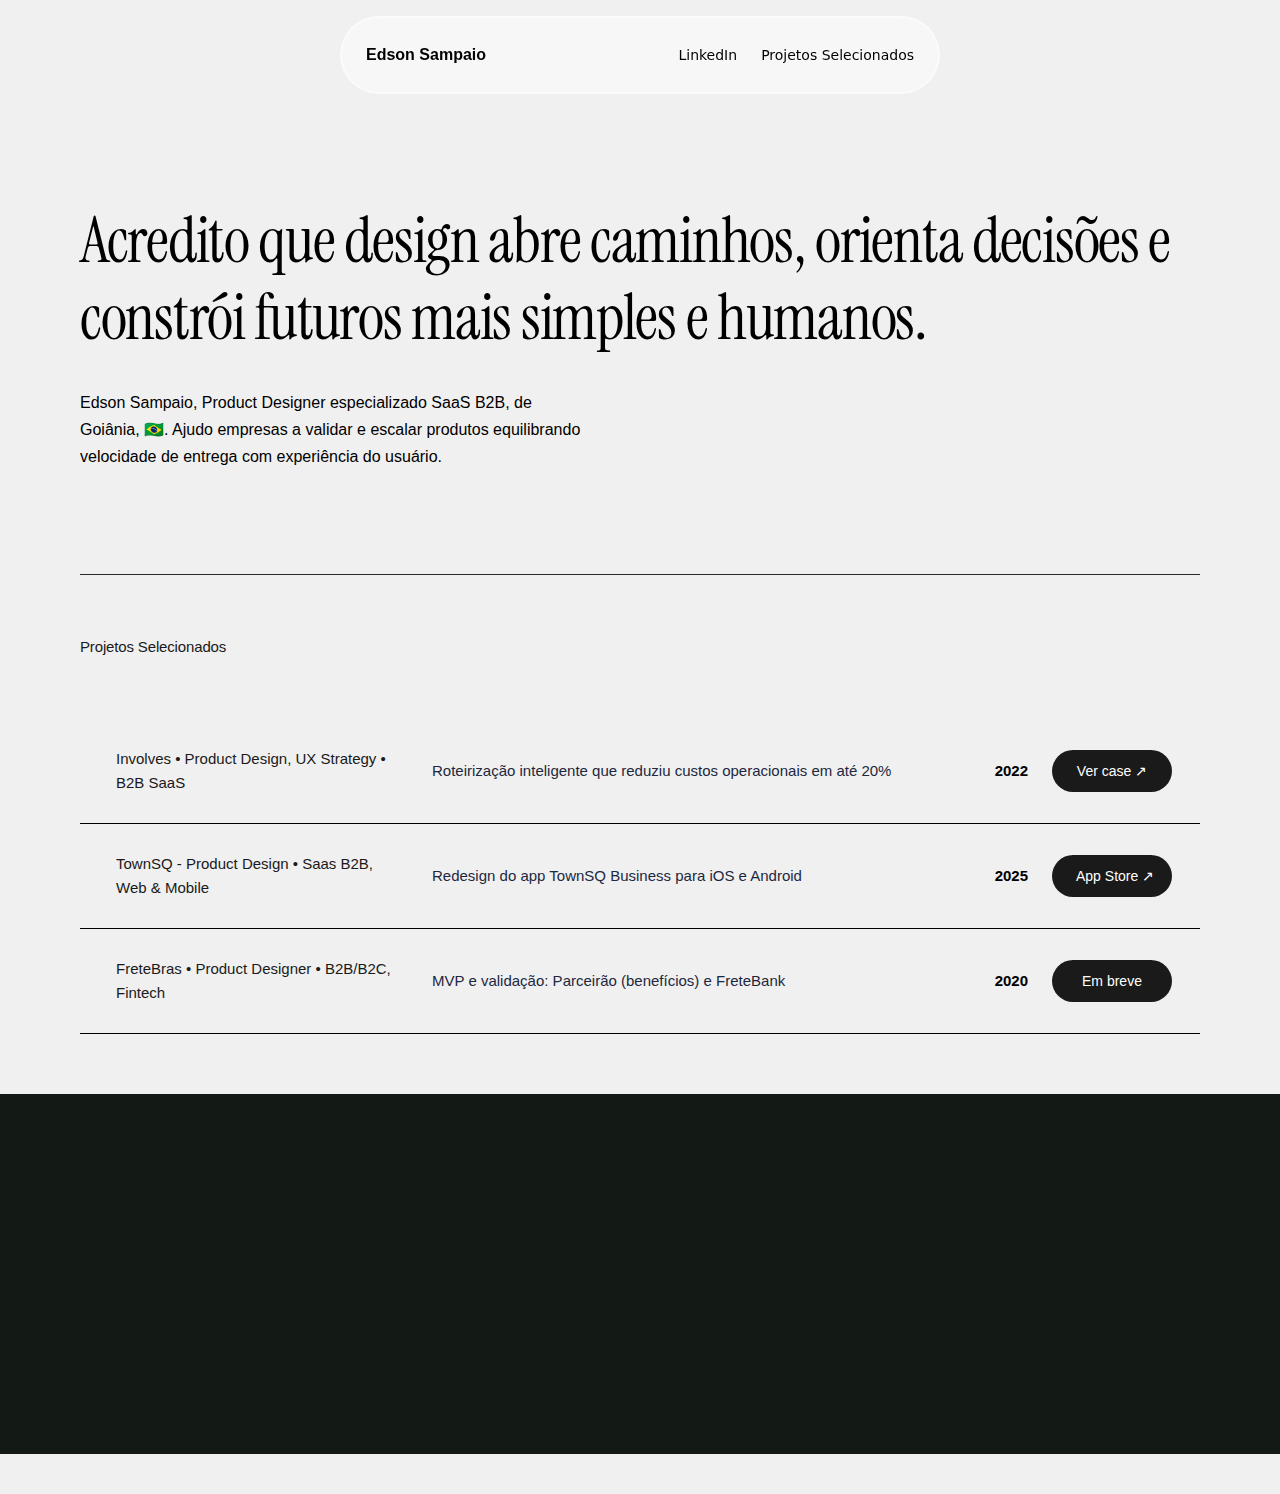
<file: index.html>
<!DOCTYPE html>
<html lang="en">
<head>
    <meta charset="UTF-8">
    <meta name="viewport" content="width=device-width, initial-scale=1.0">
    <title>Edson Sampaio — Product Designer</title>
    <link rel="stylesheet" href="styles.css">
    <link rel="preconnect" href="https://fonts.googleapis.com">
    <link rel="preconnect" href="https://fonts.gstatic.com" crossorigin>
    <link href="https://fonts.googleapis.com/css2?family=Instrument+Serif:ital@0;1&display=swap" rel="stylesheet">
</head>
<body>
    <!-- Navbar -->
    <nav class="navbar">
        <!-- Desktop Navbar -->
        <div class="navbar-desktop">
            <a href="index.html" class="navbar-logo">Edson Sampaio</a>
            <div class="navbar-links">
                <a href="https://www.linkedin.com/in/edsongra/" class="navbar-link" target="_blank" rel="noopener noreferrer">LinkedIn</a>
                <a href="#selected-work" class="navbar-link">Projetos Selecionados</a>
            </div>
        </div>

        <!-- Mobile Navbar -->
        <div class="navbar-mobile">
            <div class="navbar-mobile-header">
                <a href="index.html" class="navbar-logo">Edson Sampaio</a>
                <button class="navbar-toggle" aria-label="Toggle menu" onclick="toggleMobileMenu()">
                    <div class="navbar-toggle-icon">
                        <span></span>
                        <span></span>
                        <span></span>
                    </div>
                </button>
            </div>
            <div class="navbar-mobile-menu" id="mobileMenu">
                <a href="https://www.linkedin.com/in/edsongra/" class="navbar-mobile-link" target="_blank" rel="noopener noreferrer">LinkedIn</a>
                <a href="#selected-work" class="navbar-mobile-link">Projetos Selecionados</a>
            </div>
        </div>
    </nav>

    <main class="main-content">
    <div class="container">
        <!-- Hero Section -->
        <section class="hero">
            <h1 class="hero-title">
                Acredito que design abre caminhos, orienta decisões e constrói futuros mais simples e humanos.
            </h1>
            <p class="hero-subtitle">
                Edson Sampaio, Product Designer especializado SaaS B2B, de Goiânia, 🇧🇷. Ajudo empresas a validar e escalar produtos equilibrando velocidade de entrega com experiência do usuário.
            </p>
        </section>

        <!-- Selected Work Section -->
        <section class="selected-work" id="selected-work">
            <div class="work-header">
                <h2 class="work-title">Projetos Selecionados</h2>
            </div>

            <div class="work-list">
                <div class="work-item">
                    <div class="work-type">Involves • Product Design, UX Strategy • B2B SaaS</div>
                    <div class="work-description">Roteirização inteligente que reduziu custos operacionais em até 20%</div>
                    <div class="work-year">2022</div>
                    <a href="case-study.html" class="work-button">Ver case ↗</a>
                </div>

                <div class="work-item">
                    <div class="work-type"> TownSQ - Product Design • Saas B2B, Web & Mobile</div>
                    <div class="work-description">Redesign do app TownSQ Business para iOS e Android</div>
                    <div class="work-year">2025</div>
                    <a href="https://apps.apple.com/br/app/townsq-business/id1480566626" class="work-button">App Store ↗ </a>
                </div>

                <div class="work-item">
                    <div class="work-type">FreteBras  •  Product Designer • B2B/B2C, Fintech</div>
                    <div class="work-description">MVP e validação: Parceirão (benefícios) e FreteBank</div>
                    <div class="work-year">2020</div>
                    <a href="https://drive.google.com/file/d/104h_PU1BgoxPuJplz_xXRJDaicyJHACC/view?usp=sharing" class="work-button">Em breve</a>
                </div>

                </div>
            </div>

            <!-- <div class="work-actions">
                <button class="see-more-button">See More</button>
            </div> -->
        </section>
    </div>
    </main>

    <!-- Footer Spacer -->
    <div class="footer-spacer"></div>

    <!-- Footer -->
    <footer class="footer">
            <div class="footer-grid">
                <div class="footer-column">
                    <div class="footer-brand">
                        <div class="brand-name">Edson Sampaio</div>
                        <div class="brand-name">Product Designer 🇧🇷</div>
                    </div>
                </div>

              

                <div class="footer-column">
                    <h3 class="footer-title">Email</h3>
                    <p class="footer-text">
                        Open to Work <a href="mailto:edgraphixo@gmail.com" class="link">Entre em contato 🗣️</a>
                    </p>
                </div>

                <div class="footer-column">
                    <a href="https://drive.google.com/drive/folders/1j_bMhxHxJaHzHAvd8YGN8_9BZ_m5L21A?usp=sharing" class="footer-title">CV/Resume 🔗</a>
                </div>

                <div class="footer-column">
                    <div class="social-links">
                    <a href="#" class="social-link" aria-label="Instagram">
                        <svg width="20" height="20" viewBox="0 0 24 24" fill="none" stroke="currentColor" stroke-width="2">
                            <rect x="2" y="2" width="20" height="20" rx="5" ry="5"></rect>
                            <path d="M16 11.37A4 4 0 1 1 12.63 8 4 4 0 0 1 16 11.37z"></path>
                            <line x1="17.5" y1="6.5" x2="17.51" y2="6.5"></line>
                        </svg>
                    </a>
                    <a href="https://www.linkedin.com/in/edsongra/" class="social-link" aria-label="LinkedIn">
                        <svg width="20" height="20" viewBox="0 0 24 24" fill="none" stroke="currentColor" stroke-width="2">
                            <path d="M16 8a6 6 0 0 1 6 6v7h-4v-7a2 2 0 0 0-2-2 2 2 0 0 0-2 2v7h-4v-7a6 6 0 0 1 6-6z"></path>
                            <rect x="2" y="9" width="4" height="12"></rect>
                            <circle cx="4" cy="4" r="2"></circle>
                        </svg>
                    </a>
                    <a href="https://twitter.com/eeedddssoonn" class="social-link" aria-label="Twitter">
                        <svg width="20" height="20" viewBox="0 0 24 24" fill="none" stroke="currentColor" stroke-width="2">
                            <path d="M23 3a10.9 10.9 0 0 1-3.14 1.53 4.48 4.48 0 0 0-7.86 3v1A10.66 10.66 0 0 1 3 4s-4 9 5 13a11.64 11.64 0 0 1-7 2c9 5 20 0 20-11.5a4.5 4.5 0 0 0-.08-.83A7.72 7.72 0 0 0 23 3z"></path>
                        </svg>
                    </a>
                </div>
                </div>
            </div>

            <!-- Bottom Bar -->
            <div class="bottom-bar">
                <div class="copyright">
                   Feito por mim ❤️ © Atualizado em Janeiro de 2026
                </div>

                
            </div>
    </footer>

    <script>
        function toggleMobileMenu() {
            const menu = document.getElementById('mobileMenu');
            const toggle = document.querySelector('.navbar-toggle');

            menu.classList.toggle('active');
            toggle.classList.toggle('active');
        }

        // Close mobile menu when clicking on a link
        document.querySelectorAll('.navbar-mobile-link').forEach(link => {
            link.addEventListener('click', () => {
                const menu = document.getElementById('mobileMenu');
                const toggle = document.querySelector('.navbar-toggle');

                menu.classList.remove('active');
                toggle.classList.remove('active');
            });
        });
    </script>
</body>
</html>
</file>
<file: styles.css>
/* Reset and Base Styles */
* {
    margin: 0;
    padding: 0;
    box-sizing: border-box;
}



/* Color selection */
p::selection {
  background: #92c1f6ea;
  color: #000000;
}


:root {
    --bg-primary: #f0f0f0;
    --bg-secondary: #1a1a1a;
    --bg-transparent: transparent;
    --text-primary: #000000;
    --text-secondary: #a0a0a0;
    --text-muted: #666666;
    --border-color: #2a2a2a;
    --accent: #ffffff;

    /* Gradient Backgrounds */
    --bg-gradient-1: radial-gradient(100% 100% at 85% 30%, #ebfcff -15%, transparent),
                      radial-gradient(100% 100% at 21% 27%, #ffebfa -9%, transparent),
                      radial-gradient(100% 100% at 42% 72%, #feffe0 35%, transparent),
                      #add5ff;

    --bg-gradient-2: radial-gradient(circle,rgba(255, 255, 255, 1) 1%, rgba(225, 239, 255, 1) 53%, rgba(214, 246, 255, 1) 100%);

    /* Footer Background */
    --bg-footer: linear-gradient(180deg, #1a1a1a 0%, #0d0d0d 100%);
}

body {
    font-family: -apple-system, BlinkMacSystemFont, 'Segoe UI', Roboto, 'Helvetica Neue', Arial, sans-serif;
    background: var(--bg-primary);
    color: var(--text-primary);
    line-height: 1.6;
    -webkit-font-smoothing: antialiased;
    -moz-osx-font-smoothing: grayscale;
    margin-bottom: 40px;
    padding-top: 80px;
}

/* Navbar Styles */
.navbar {
    position: fixed;
    top: 16px;
    left: 50%;
    transform: translateX(-50%);
    z-index: 1000;
    width: calc(100% - 32px);
    max-width: 600px;
}

.navbar-desktop {
    display: none;
    align-items: center;
    justify-content: space-between;
    padding: 24px 24px;
    background: rgba(255, 255, 255, 0.496);
    backdrop-filter: blur(14px);
    -webkit-backdrop-filter: blur(24px);
    border-radius: 9999px;
    border: 2px solid rgb(255 255 255 / 40%);
}

.navbar-logo {
    font-weight: 600;
    font-size: 16px;
    color: var(--text-primary);
    text-decoration: none;
}

.navbar-links {
    display: flex;
    gap: 24px;
    align-items: center;
}

.navbar-link {
    font-size: 14px;
    color: var(--text-primary);
    text-decoration: none;
    transition: opacity 0.2s ease;
    font-family: system-ui, -apple-system, BlinkMacSystemFont, 'Segoe UI', Roboto, Oxygen, Ubuntu, Cantarell, 'Open Sans', 'Helvetica Neue', sans-serif;
    font-weight: 500;
    color:(var(--bg-secondary))
}

.navbar-link:hover {
    opacity: 0.7;
}

/* Mobile Navbar */
.navbar-mobile {
    display: flex;
    flex-direction: column;
    background-color: #ffffff3a;
    backdrop-filter: blur(24px);
    border: 1px solid #ffffff;
    -webkit-backdrop-filter: blur(24px);
    border-radius: 40px;
    overflow: hidden;
}

.navbar-mobile-header {
    display: flex;
    align-items: center;
    justify-content: space-between;
    padding: 16px 20px;
    backdrop-filter: blur(24px);
    -webkit-backdrop-filter: blur(24px);
    overflow: hidden;
}

.navbar-toggle {
    background: none;
    border: none;
    padding: 8px;
    cursor: pointer;
    display: flex;
    align-items: center;
    justify-content: center;
}

.navbar-toggle-icon {
    width: 24px;
    height: 24px;
    display: flex;
    flex-direction: column;
    justify-content: space-around;
}

.navbar-toggle-icon span {
    display: block;
    width: 100%;
    height: 2px;
    background: var(--text-primary);
    transition: all 0.3s ease;
}

.navbar-toggle.active .navbar-toggle-icon span:nth-child(1) {
    transform: rotate(45deg) translateY(8px);
}

.navbar-toggle.active .navbar-toggle-icon span:nth-child(2) {
    opacity: 0;
}

.navbar-toggle.active .navbar-toggle-icon span:nth-child(3) {
    transform: rotate(-45deg) translateY(-8px);
}

.navbar-mobile-menu {
    display: none;
    flex-direction: column;
    padding: 0 20px 20px;
    gap: 12px;
}

.navbar-mobile-menu.active {
    display: flex;
}

.navbar-mobile-link {
    padding: 12px 16px;
    font-size: 15px;
    color: var(--text-primary);
    font-weight: 500;
    text-decoration: none;
    border-radius: 12px;
    transition: background-color 0.2s ease;
}

.navbar-mobile-link:hover {
    background-color: rgba(0, 0, 0, 0.05);
}

/* Desktop Navbar - Show on larger screens */
@media (min-width: 720px) {
    .navbar-desktop {
        display: flex;
    }

    .navbar-mobile {
        display: none;
    }
}

/* Stack Cards Effect */
.main-content {
    position: relative;
    z-index: 10;
    background-color: var(--bg-primary);
    border-radius: 0 0 32px 32px;
}

.footer-spacer {
    height: 40vh;
    background-color: #131a16;
}

.container {
    max-width: 1400px;
    margin: 0 auto;
    padding: 0 80px;
}

/* Hero Section */
.hero {
    min-height: 55vh;
    display: flex;
    flex-direction: column;
    justify-content: center;
    padding: 120px 0 100px;
    border-bottom: 1px solid var(--border-color);
}

.hero-title {
    font-family: 'Instrument Serif', Georgia, serif;
    font-size: clamp(2.5rem, 5vw, 4.5rem);
    font-weight: 400;
    line-height: 1.2;
    letter-spacing: -0.02em;
    margin-bottom: 32px;
    max-width: 1100px;
}

.hero-subtitle {
    font-size: 16px;
    color: inherit;
    max-width: 600px;
    line-height: 1.7;
    max-width: 57ch;
}

.link {
    color: var(--text-primary);
    text-decoration: underline;
    text-underline-offset: 3px;
    text-decoration-thickness: 1px;
    transition: opacity 0.2s ease;
}

.link:hover {
    opacity: 0.7;
}

/* Selected Work Section */
.selected-work {
    background-color: var(--bg-transparent);
    padding: 60px 0;
    margin: 0 -80px;
}

.work-header {
    max-width: 1400px;
    margin: 0 auto;
    padding: 0 80px;
    display: grid;
    grid-template-columns: 300px 1fr;
    gap: 80px;
    margin-bottom: 60px;
    align-items: start;
}

.work-title {
    font-size: 15px;
    font-weight: 500;
    color: #1a1a1a;
    letter-spacing: -0.01em;
}

.work-subtitle {
    font-size: 15px;
    color: #737373;
    line-height: 1.6;
}

.work-list {
    max-width: 1400px;
    margin: 0 auto;
    padding: 0 80px;
}

.work-item {
    display: grid;
    grid-template-columns: 300px 1fr 100px 120px;
    gap: 24px;
    align-items: center;
    padding: 28px;
    border-bottom: 1px solid #000000;
    transition: background-color 0.2s ease;
}

.work-item:hover {
    background-color: var(--bg-gradient-1);
}

.work-type {
    font-size: 15px;
    font-weight: 500;
    color: #1a1a1a;
    padding: 0 8px
}

.work-description {
    font-size: 15px;
    color: #1d283e;
}

.work-year {
    font-size: 15px;
    font-weight: 600;
    color: #000000;
    text-align: right;
}

.work-button {
    display: inline-block;
    padding: 10px 24px;
    background-color: #1a1a1a;
    color: #ffffff;
    text-decoration: none;
    border-radius: 24px;
    font-size: 14px;
    font-weight: 500;
    text-align: center;
    transition: all 0.2s ease;
    white-space: nowrap;
}

.work-button:hover {
    background-color: #ffef13;
    color: #000000;
    transform: translateY(-1px);
}

.work-actions {
    max-width: 1400px;
    margin: 0 auto;
    padding: 0 80px;
    margin-top: 40px;
    display: flex;
    justify-content: flex-start;
    margin-bottom: 48px;
}

.see-more-button {
    padding: 12px 32px;
    background-color: transparent;
    color: #1a1a1a;
    border: 1px solid #d4d4d4;
    border-radius: 28px;
    font-size: 14px;
    font-weight: 500;
    cursor: pointer;
    transition: all 0.2s ease;
    font-family: -apple-system, BlinkMacSystemFont, 'Segoe UI', Roboto, 'Helvetica Neue', Arial, sans-serif;
}

.see-more-button:hover {
    background-color: #f0f0f0;
    border-color: #a3a3a3;
}

/* Footer - Stack Cards Effect */
.footer {
    position: fixed;
    bottom: 0;
    left: 0;
    right: 0;
    z-index: 1;
    padding: 256px 80px 20px;
    background: #131a16;
    color: #ffffff;
}

.footer-grid {
    display: grid;
    grid-template-columns: repeat(4, 1fr);
    gap: 60px;
    margin-bottom: 60px;
}

.footer-title {
    font-size: 14px;
    font-weight: 500;
    margin-bottom: 24px;
    color: #ffffff;
}

.footer-brand {
    font-size: 32px;
    font-weight: 300;
    letter-spacing: -0.01em;
}

.brand-name {
    line-height: 1.3;
    color: #ffffff;
}

.footer-links {
    list-style: none;
}

.footer-link {
    color: var(--text-secondary);
    text-decoration: none;
    font-size: 15px;
    line-height: 2;
    transition: color 0.2s ease;
    display: inline-block;
}

.footer-link:hover {
    color: var(--text-primary);
}

.footer-text {
    color: rgba(255, 255, 255, 0.8);
    font-size: 15px;
    line-height: 1.7;
}

.footer-text .link {
    color: #ffffff;
}

/* Bottom Bar */
.bottom-bar {
    display: flex;
    justify-content: space-between;
    align-items: center;
    padding-top: 40px;
    border-top: 1px solid rgba(255, 255, 255, 0.1);
    flex-wrap: wrap;
    gap: 20px;
}

.copyright {
    font-size: 13px;
    color: rgba(255, 255, 255, 0.6);
}

.legal-links {
    display: flex;
    gap: 24px;
}

.legal-link {
    font-size: 13px;
    color: var(--text-muted);
    text-decoration: none;
    transition: color 0.2s ease;
}

.legal-link:hover {
    color: var(--text-primary);
}

.social-links {
    display: flex;
    gap: 12px;
}

.social-link {
    width: 64px;
    height: 64px;
    border-radius: 50%;
    background-color: rgba(255, 255, 255, 0.1);
    display: flex;
    align-items: center;
    justify-content: center;
    color: #ffffff;
    transition: all 0.2s ease;
    text-decoration: none;
}

.social-link:hover {
    background-color: #ffef13;
    color: #1a1a1a;
}

/* Responsive Design */
@media (max-width: 1024px) {
    .container {
        padding: 0 40px;
    }

    .selected-work {
        margin: 0 -40px;
    }

    .work-header,
    .work-list,
    .work-actions {
        padding: 0 40px;
    }

    .work-header {
        grid-template-columns: 1fr;
        gap: 20px;
    }

    .work-item {
        grid-template-columns: 200px 1fr 80px 110px;
        gap: 20px;
    }

    .footer-grid {
        grid-template-columns: repeat(2, 1fr);
        gap: 40px;
    }
}

@media (max-width: 768px) {
    .container {
        padding: 0 24px;
    }

    .hero {
        padding: 80px 0 60px;
    }

    .hero-title {
        font-size: 2rem;
    }

    .selected-work {
        margin: 0 -24px;
        padding: 60px 0;
    }

    .work-header,
    .work-list,
    .work-actions {
        padding: 0 24px;
    }

    .work-item {
        grid-template-columns: 1fr;
        gap: 12px;
        padding: 24px 0;
    }

    .work-type {
        font-weight: 600;
    }

    .work-year {
        text-align: left;
    }

    .work-button {
        width: 100%;
        justify-self: start;
    }

    .footer {
      padding: 80px 24px 24px;
    }

    .footer-spacer {
        height: 60vh;
    }

    .footer-grid {
        grid-template-columns: 1fr;
        gap: 32px;
    }

    .bottom-bar {
        flex-direction: column;
        align-items: flex-start;
        gap: 16px;
    }

    .legal-links {
        flex-direction: column;
        gap: 12px;
    }
}

@media (max-width: 480px) {
    .container {
        padding: 0 20px;
    }

    .hero-title {
        font-size: 1.75rem;
    }

    .selected-work {
        margin: 0 -20px;
        padding-bottom: 86px;
    }

    .work-header,
    .work-list,
    .work-actions {
        padding: 0 20px;
    }

    .social-links {
        width: 100%;
        justify-content: flex-start;
    }
}
</file>
